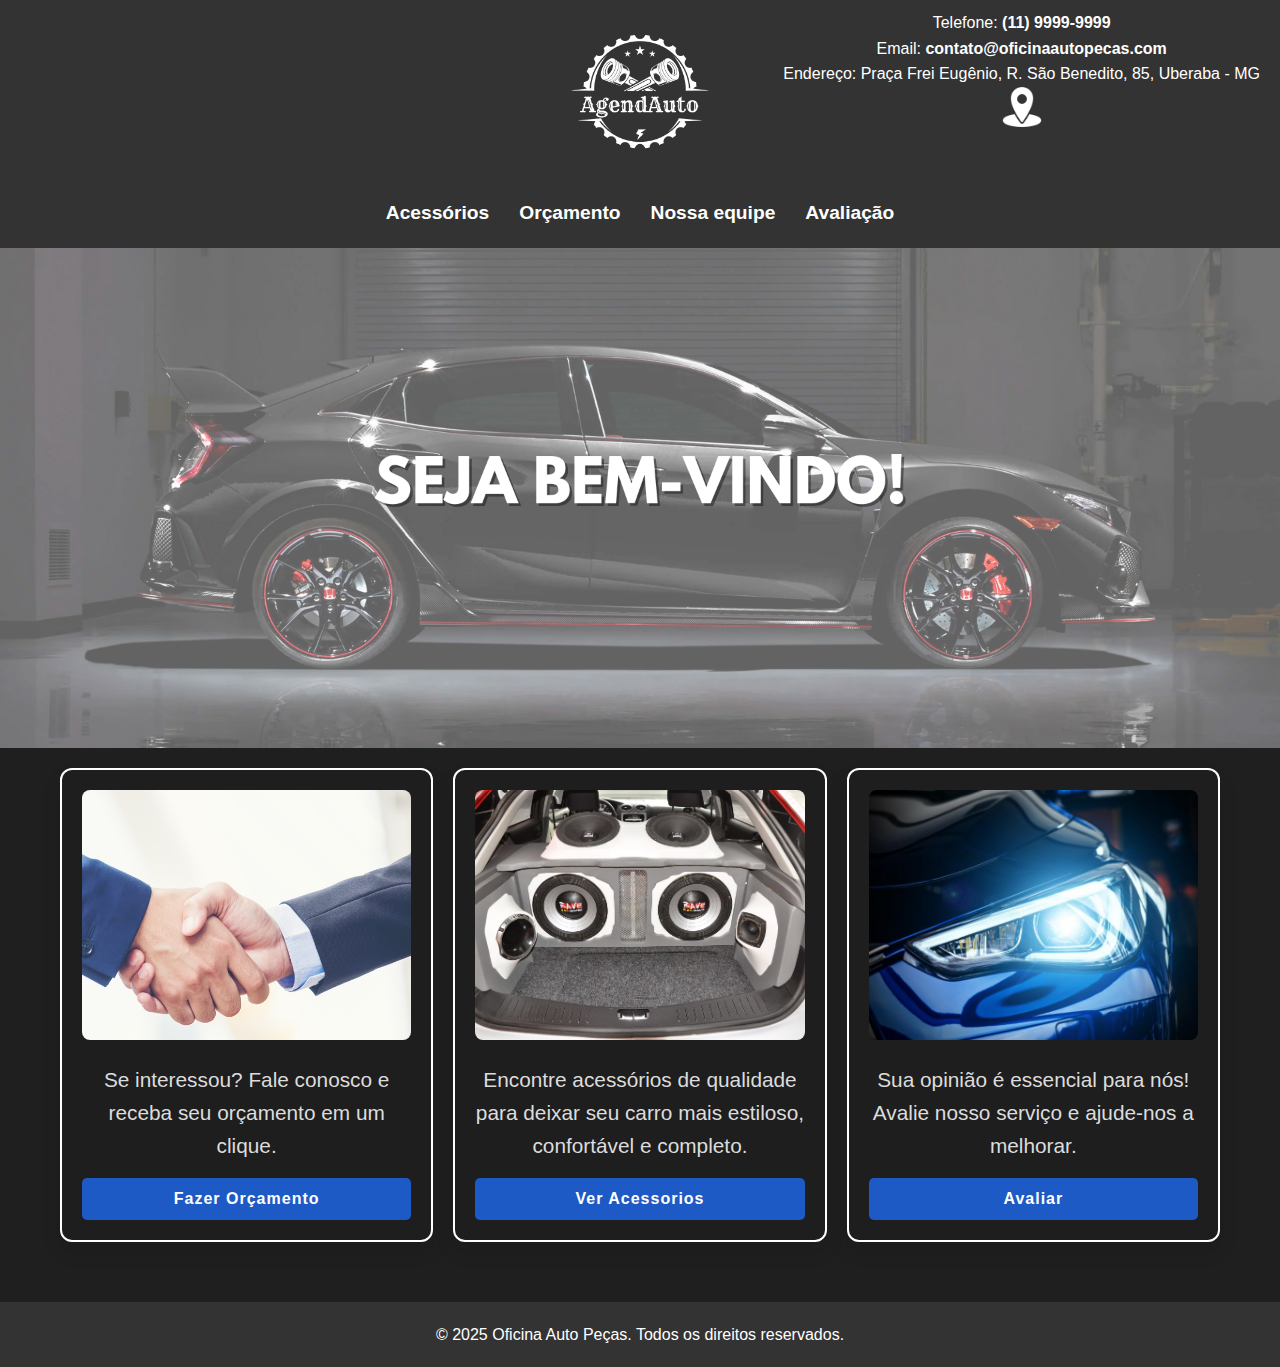
<file: index.html>
<!DOCTYPE html>
<html lang="pt-BR">

<head>
    <meta charset="UTF-8">
    <meta name="viewport" content="width=device-width, initial-scale=1.0">
    <meta http-equiv="X-UA-Compatible" content="IE=edge"> 
    <title>Oficina Auto Peças</title>
    <link rel="stylesheet" href="css/index.css">
</head>

<body>
    
    <header>
        <div id="contato-header">
            <p>Telefone: <a href="tel:+5511999999999">(11) 9999-9999</a></p>
            <p>Email: <a href="mailto:contato@oficinaautopecas.com">contato@oficinaautopecas.com</a></p>
            <p>Endereço: Praça Frei Eugênio, R. São Benedito, 85, Uberaba - MG</p>
            <a href="https://www.google.com/maps/place/Centro+de+Forma%C3%A7%C3%A3o+Profissional+Fidelis+Reis+-+SENAI+Uberaba/data=!4m2!3m1!1s0x0:0x7d51e2721bc7f52e?sa=X&ved=1t:2428&ictx=111">
                <img src="./imagens/icons8-localização-50.png" alt="iconemapa" >
            </a>
            </a>
        </div>

        <img src="./imagens/Design sem nome (2).png" alt="logo">
        <nav>
            <ul>
                <li><a href="./produtos.html">Acessórios</a></li>
                <li><a href="orcamento.html">Orçamento</a></li>
                <li><a href="equipe.html">Nossa equipe</a></li>
                <li><a href="feedback.html">Avaliação</a></li>
            </ul>
        </nav>
      
    </header>
    <section id="Banner">
        <img src="./imagens/INICIO.png" alt="banner">
    </section>


    <main>
        <section id="AcessoSite">
            <div class="grid-container">
                <div class="item" data-name="Orçamento">
                    <img src="./imagens/apertos-de-mao-tipos.jpg" alt="aperto">
                    <p>Se interessou? Fale conosco e receba seu orçamento em um clique.</p>
                    <!-- Botão com onclick -->
                    <button class="add-to-cart" onclick="window.location.href='orcamento.html'" aria-label="orcamento">Fazer Orçamento</button>
                </div>
                <div class="item" data-name="Acessorios">
                    <img src="./imagens/som-automotivo.jpg" alt="ImagemAcessorios">
                    <p>Encontre acessórios de qualidade para deixar seu carro mais estiloso, confortável e completo.</p>
                    <!-- Botão com onclick -->
                    <button class="add-to-cart" onclick="window.location.href='produtos.html'" aria-label="Adicionar Sistema de Som ao carrinho">Ver Acessorios</button>
                </div>
                <div class="item" data-name="Contato">
                    <img src="./imagens/farol de led.jpg" alt="Farol de LED">
                    <p>Sua opinião é essencial para nós! Avalie nosso serviço e ajude-nos a melhorar.</p>
                    <!-- Botão com onclick -->
                    <button class="add-to-cart" onclick="window.location.href='feedback.html'" aria-label="Adicionar Farol de LED ao carrinho">Avaliar</button>
                </div>
            </div>
        </section>
        
    </main>
    
    <footer>
        <p>&copy; 2025 Oficina Auto Peças. Todos os direitos reservados.</p>
    </footer>

</body>
<script src="./js/script.js"></script>
</html>
</file>
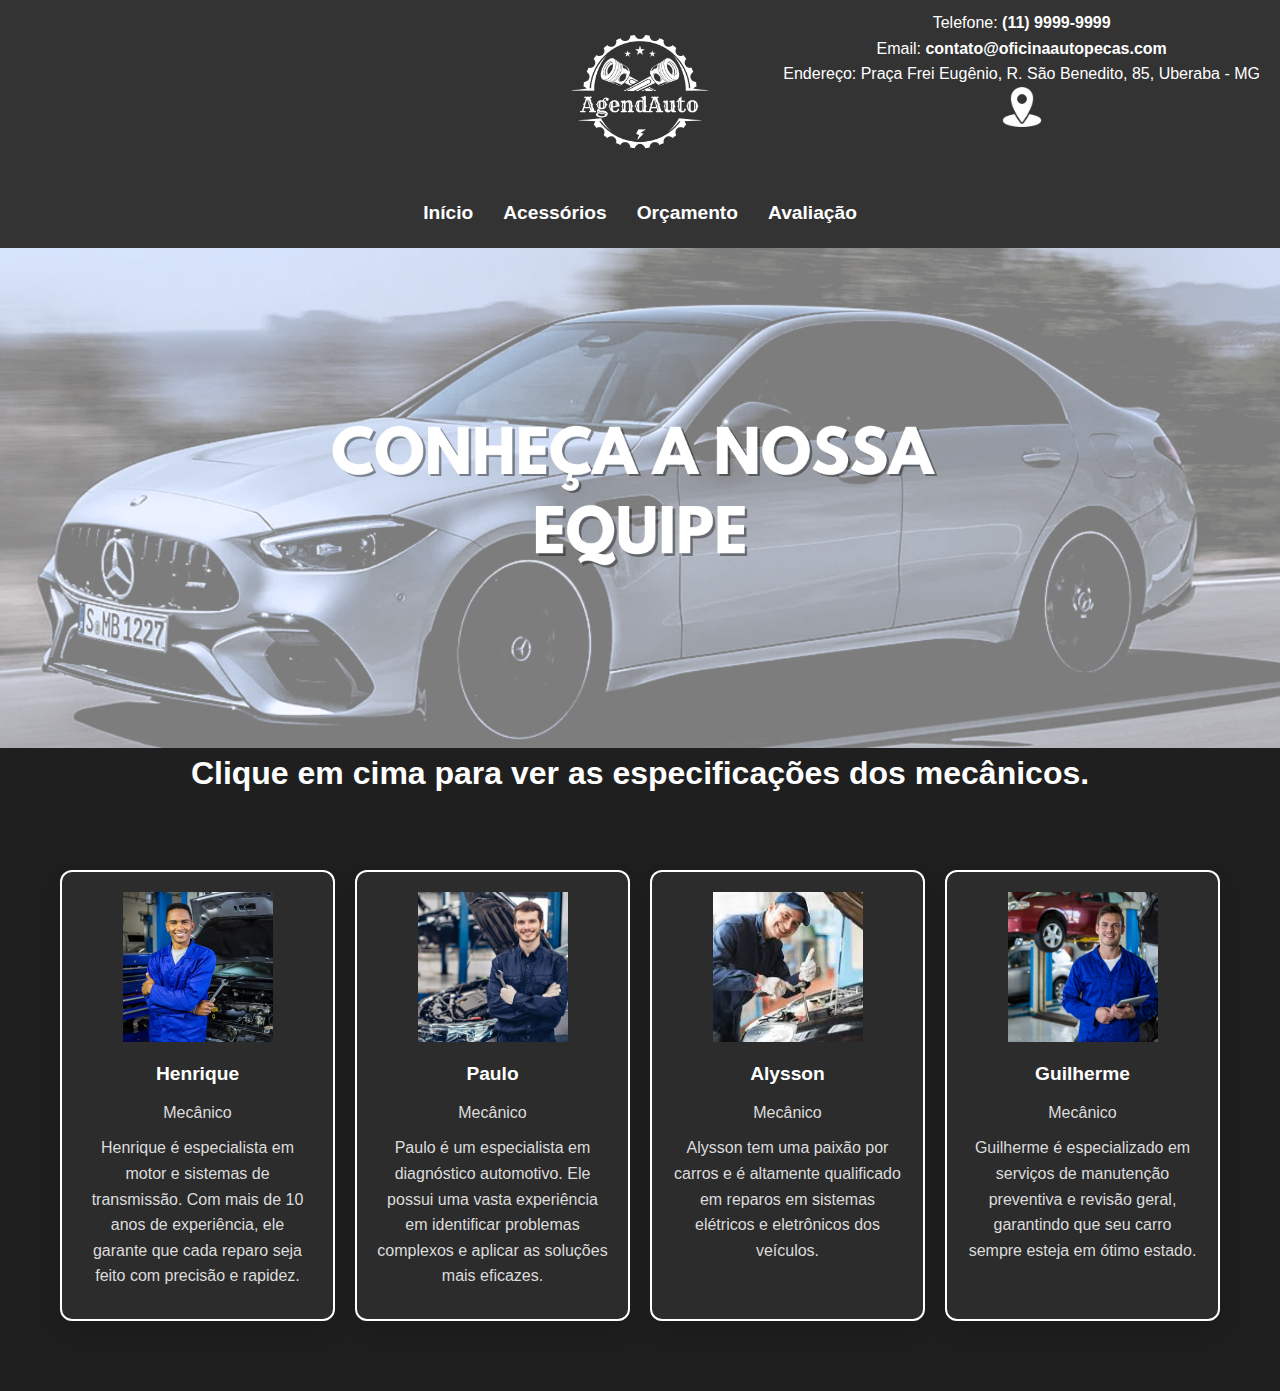
<file: equipe.html>
<!DOCTYPE html>
<html lang="en">

<head>
    <meta charset="UTF-8">
    <meta name="viewport" content="width=device-width, initial-scale=1.0">
    <title>Nossa equipe!</title>
    <link rel="stylesheet" href="./css/equipe.css">
</head>

<body>
    <header>
        <div id="contato-header">
            <p>Telefone: <a href="tel:+5511999999999">(11) 9999-9999</a></p>
            <p>Email: <a href="mailto:contato@oficinaautopecas.com">contato@oficinaautopecas.com</a></p>
            <p>Endereço: Praça Frei Eugênio, R. São Benedito, 85, Uberaba - MG</p>
            <a href="https://www.google.com/maps/place/Centro+de+Forma%C3%A7%C3%A3o+Profissional+Fidelis+Reis+-+SENAI+Uberaba/data=!4m2!3m1!1s0x0:0x7d51e2721bc7f52e?sa=X&ved=1t:2428&ictx=111">
                <img src="./imagens/icons8-localização-50.png" alt="iconemapa">
            </a>
        </div>

        <img src="./imagens/Design sem nome (2).png" alt="logo">
        <nav>
            <ul>
                <li><a href="index.html">Início</a></li>
                <li><a href="./produtos.html">Acessórios</a></li>
                <li><a href="orcamento.html">Orçamento</a></li>
                <li><a href="feedback.html">Avaliação</a></li>
            </ul>
        </nav>

    </header>
    <section id="Banner">
        <img src="./imagens/Nossaequipe.png" alt="banner">
        <h1>Clique em cima para ver as especificações dos mecânicos.<h1>
    </section>
    <section class="team">
        <div class="team-container">
            <div class="team-member">
                <img src="./imagens/mecanico1.webp" alt="Membro 1">
                <h3>Henrique</h3>
                <p>Mecânico</p>
                <div class="description">
                    <p>Henrique é especialista em motor e sistemas de transmissão. Com mais de 10 anos de experiência, ele garante que cada reparo seja feito com precisão e rapidez.</p>
                </div>
            </div>
            <div class="team-member">
                <img src="./imagens/mecanico2.webp" alt="Membro 2">
                <h3>Paulo</h3>
                <p>Mecânico</p>
                <div class="description">
                    <p>Paulo é um especialista em diagnóstico automotivo. Ele possui uma vasta experiência em identificar problemas complexos e aplicar as soluções mais eficazes.</p>
                </div>
            </div>
            <div class="team-member">
                <img src="./imagens/mecanico3.jpg" alt="Membro 3">
                <h3>Alysson</h3>
                <p>Mecânico</p>
                <div class="description">
                    <p>Alysson tem uma paixão por carros e é altamente qualificado em reparos em sistemas elétricos e eletrônicos dos veículos.</p>
                </div>
            </div>
            <div class="team-member">
                <img src="./imagens/mecanico5.jpg" alt="Membro 4">
                <h3>Guilherme</h3>
                <p>Mecânico</p>
                <div class="description">
                    <p>Guilherme é especializado em serviços de manutenção preventiva e revisão geral, garantindo que seu carro sempre esteja em ótimo estado.</p>
                </div>
            </div>
        </div>
    </section>

    <script>
        // JavaScript para exibir e ocultar a descrição ao clicar
        const teamMembers = document.querySelectorAll('.team-member');

        teamMembers.forEach(member => {
            member.addEventListener('click', () => {
                const description = member.querySelector('.description');
                // Toggle a visibilidade da descrição
                description.style.display = description.style.display === 'none' ? 'block' : 'none';
            });
        });
    </script>
</body>

</html>
</file>
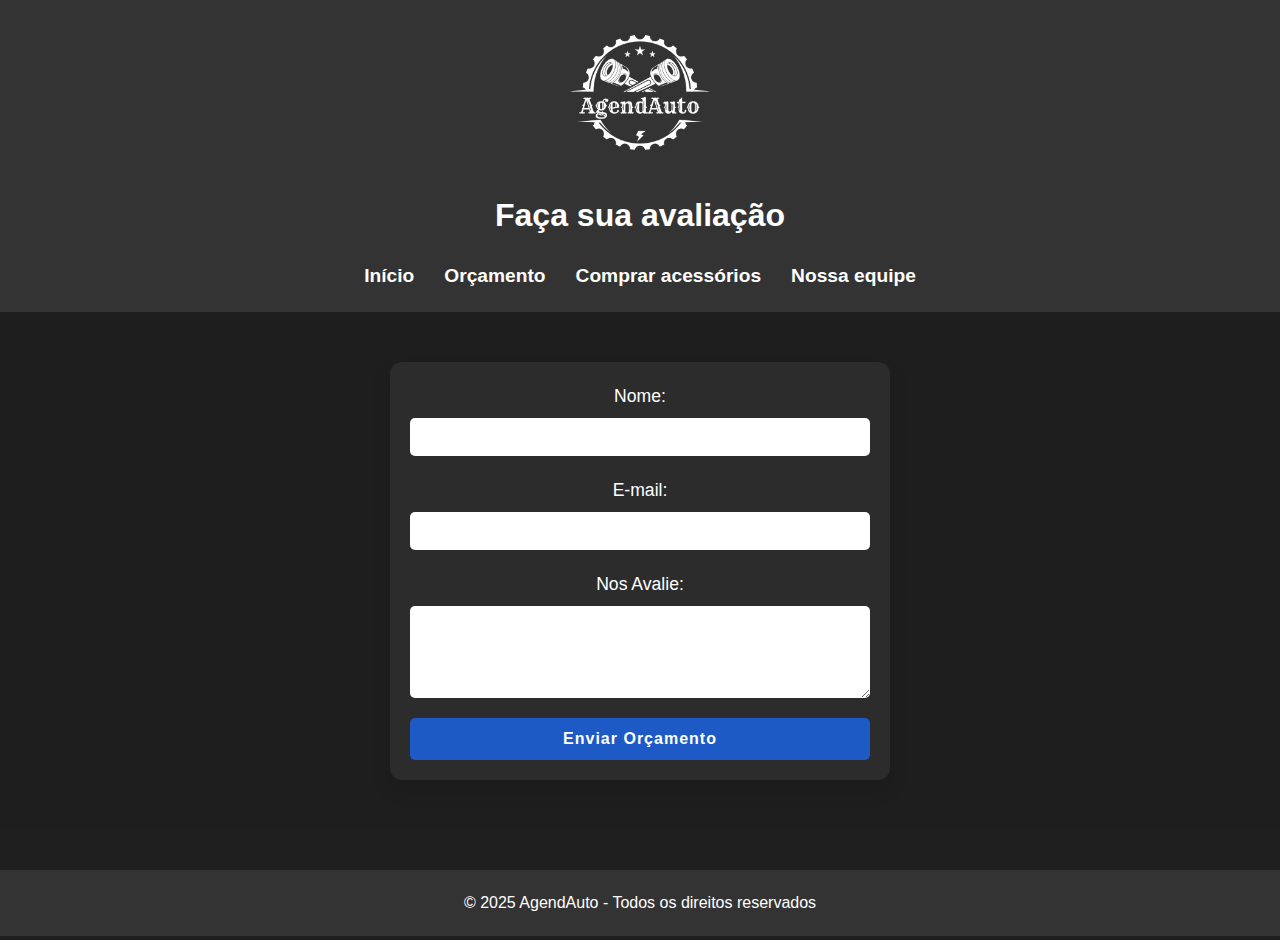
<file: feedback.html>
<!DOCTYPE html>
<html lang="pt-br">
<head>
    <meta charset="UTF-8">
    <meta name="viewport" content="width=device-width, initial-scale=1.0">
    <title>Orçamento - AgendAuto</title>
    <link rel="stylesheet" href="./css/orcamento.css">
    <script defer src="./js/script.js"></script>
</head>
<body>
    <header>
        <img src="./imagens/Design sem nome (2).png" alt="Logo" class="logo-pequena">
        <h1>Faça sua avaliação</h1>
        <nav>
            <ul>
                <li><a href="index.html">Início</a></li>
                <li><a href="orcamento.html">Orçamento</a></li>
                <li><a href="produtos.html">Comprar acessórios</a></li>
                <li><a href="equipe.html">Nossa equipe</a></li>
            </ul>
        </nav>
    </header>
    <main>
        <form id="orcamento-form">
            <label for="nome">Nome:</label>
            <input type="text" id="nome" name="nome" required>

            <label for="email">E-mail:</label>
            <input type="email" id="email" name="email" required>

            <label for="mensagem">Nos Avalie:</label>
            <textarea id="mensagem" name="mensagem" rows="4"></textarea>

            <button type="submit">Enviar Orçamento</button>
        </form>
    </main>
    <footer>
        <p>&copy; 2025 AgendAuto - Todos os direitos reservados</p>
    </footer>
</body>
</html>
</file>
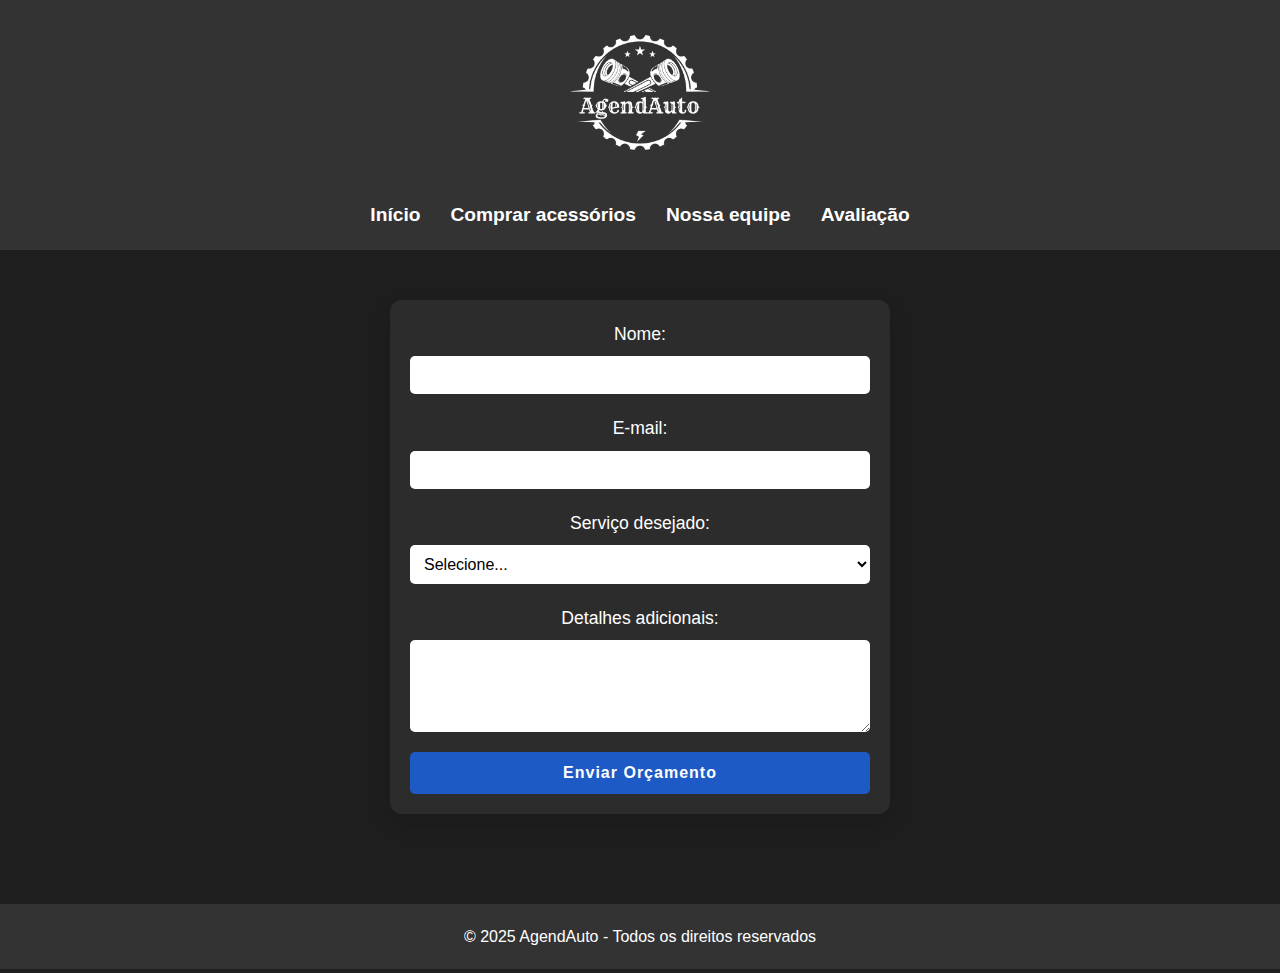
<file: orcamento.html>
<!DOCTYPE html>
<html lang="pt-br">
<head>
    <meta charset="UTF-8">
    <meta name="viewport" content="width=device-width, initial-scale=1.0">
    <title>Orçamento - AgendAuto</title>
    <link rel="stylesheet" href="./css/orcamento.css">
    <script defer src="./js/script.js"></script>
</head>
<body>
    <header>
        <img src="./imagens/Design sem nome (2).png" alt="Logo" class="logo-pequena">
        <nav>
            <ul>
                <li><a href="index.html">Início</a></li>
                <li><a href="produtos.html">Comprar acessórios</a></li>
                <li><a href="equipe.html">Nossa equipe</a></li>
                <li><a href="feedback.html">Avaliação</a></li>
            </ul>
        </nav>
    </header>
    <main>
        <form id="orcamento-form">
            <label for="nome">Nome:</label>
            <input type="text" id="nome" name="nome" required>

            <label for="email">E-mail:</label>
            <input type="email" id="email" name="email" required>

            <label for="servico">Serviço desejado:</label>
            <select id="servico" name="servico" required>
                <option value="">Selecione...</option>
                <option value="troca-oleo">Troca de Óleo</option>
                <option value="balanceamento">Balanceamento</option>
                <option value="freios">Revisão de Freios</option>
            </select>

            <label for="mensagem">Detalhes adicionais:</label>
            <textarea id="mensagem" name="mensagem" rows="4"></textarea>

            <button type="submit">Enviar Orçamento</button>
        </form>
    </main>
    <footer>
        <p>&copy; 2025 AgendAuto - Todos os direitos reservados</p>
    </footer>
</body>
</html>
</file>
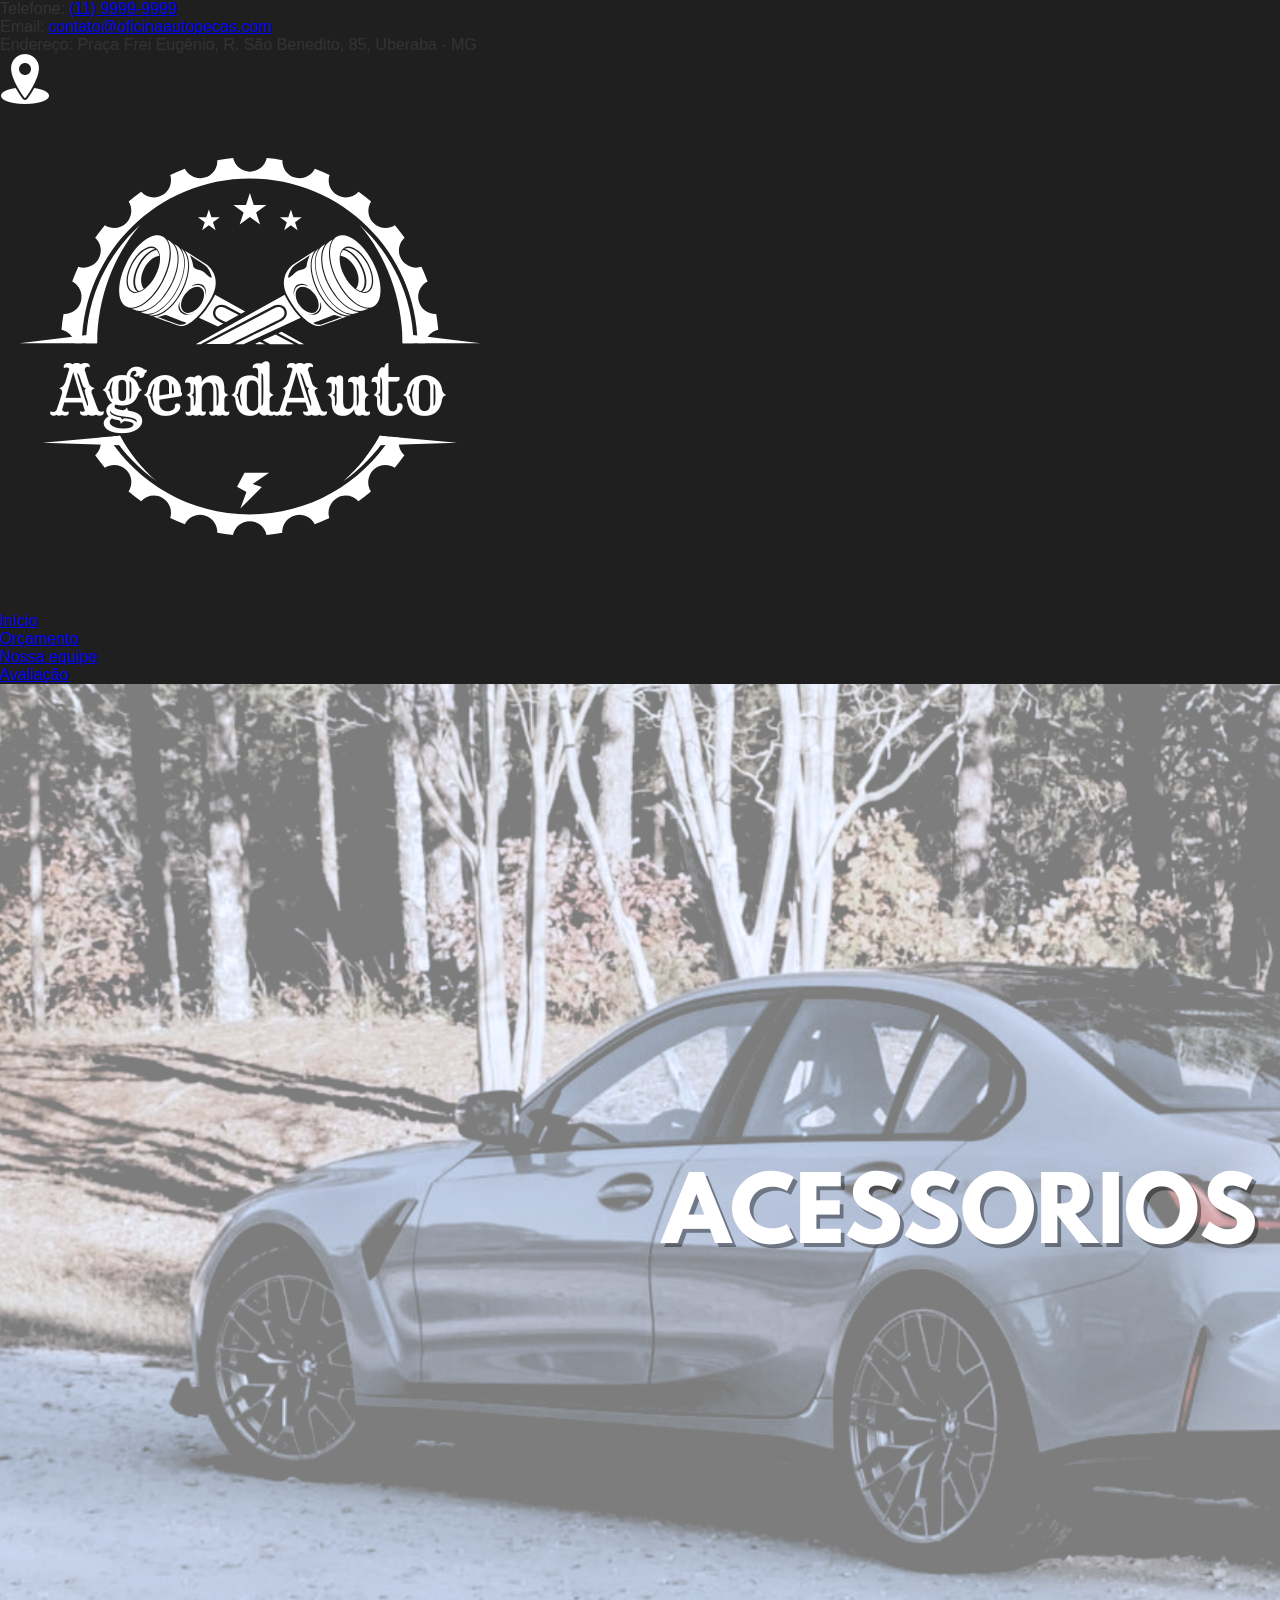
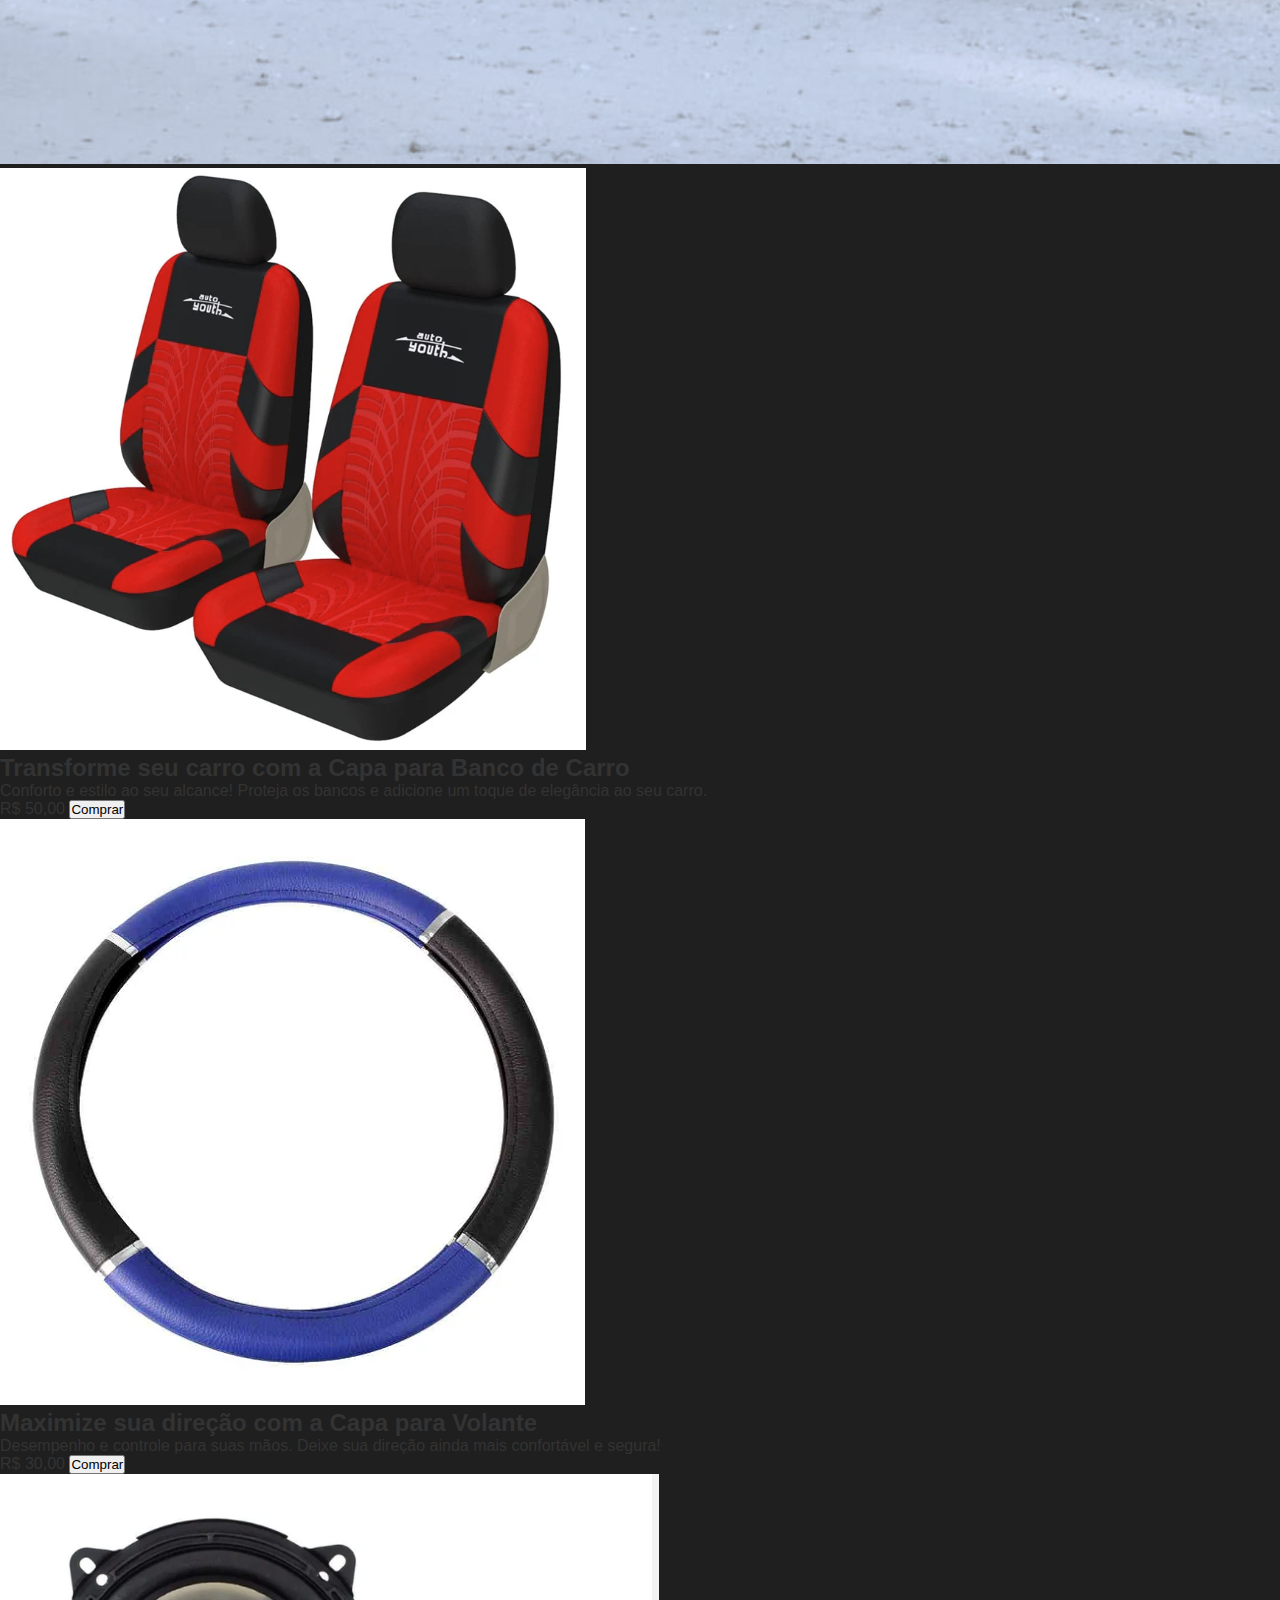
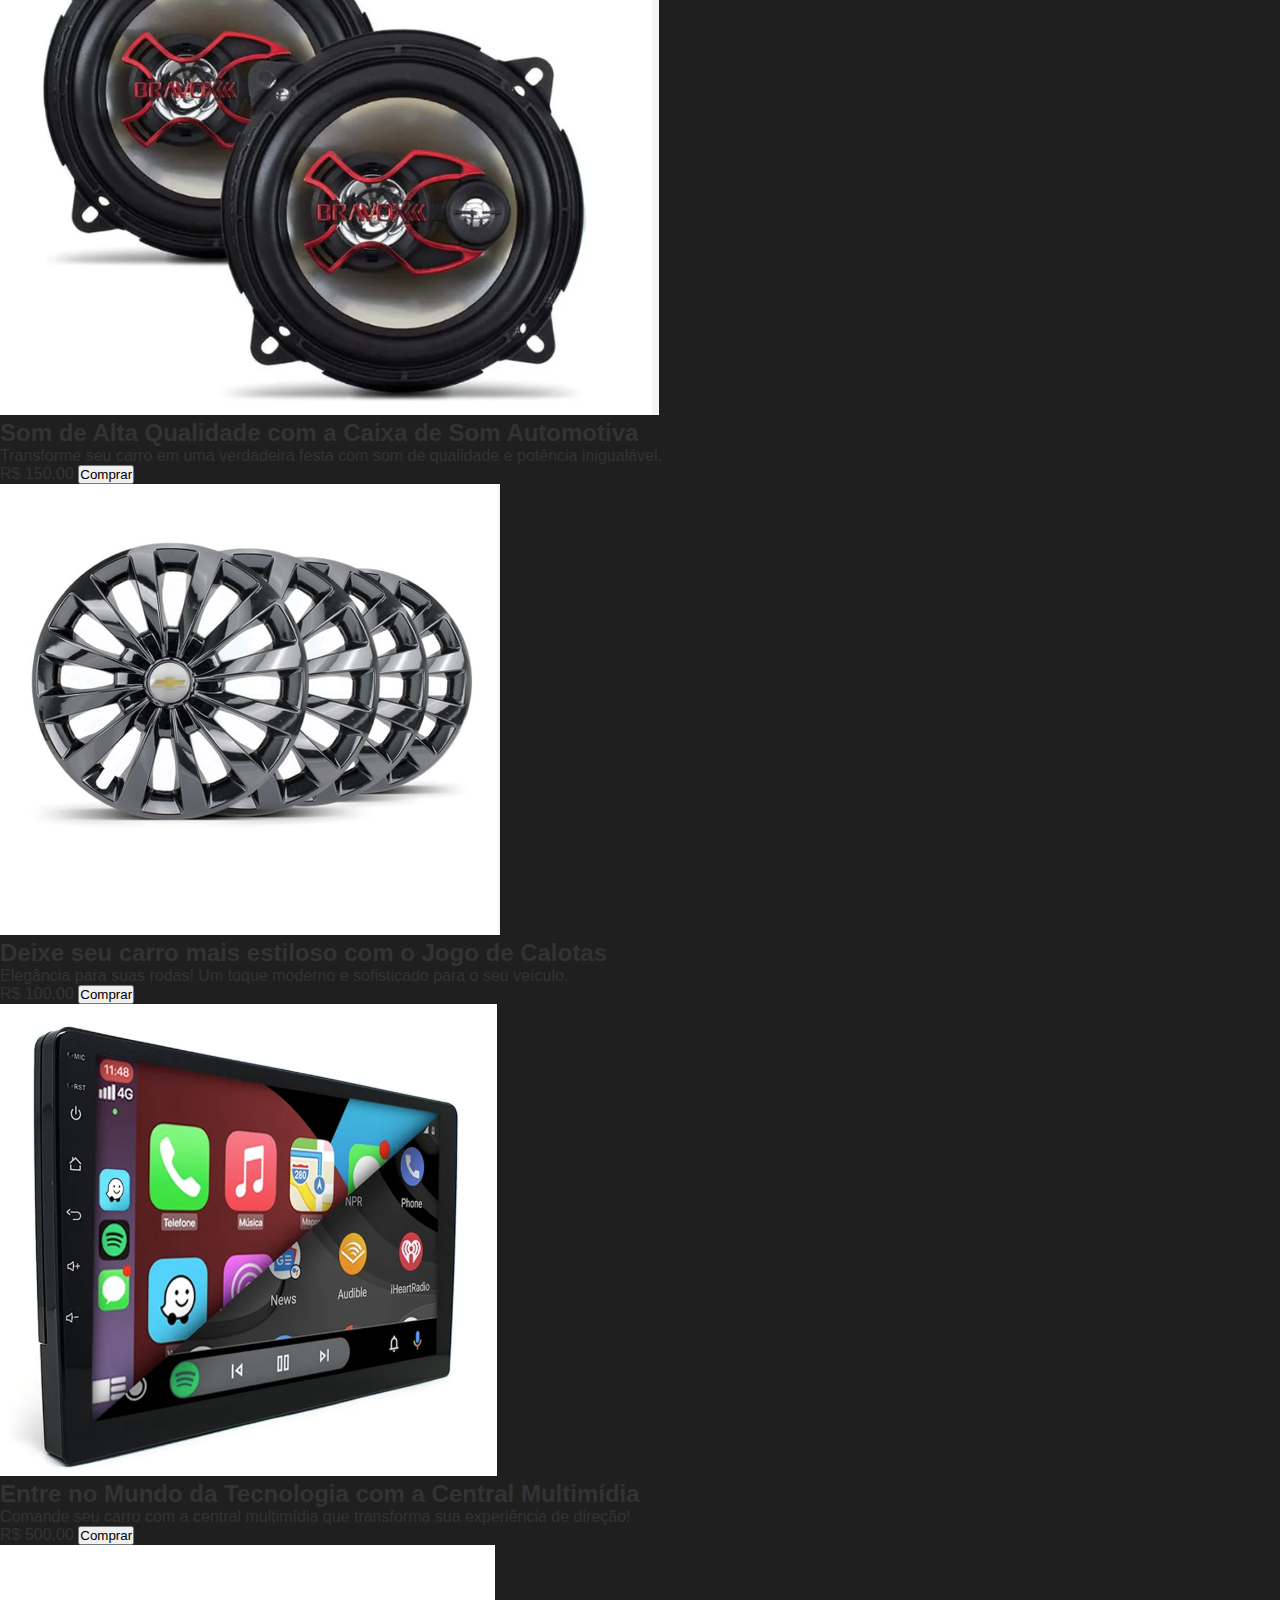
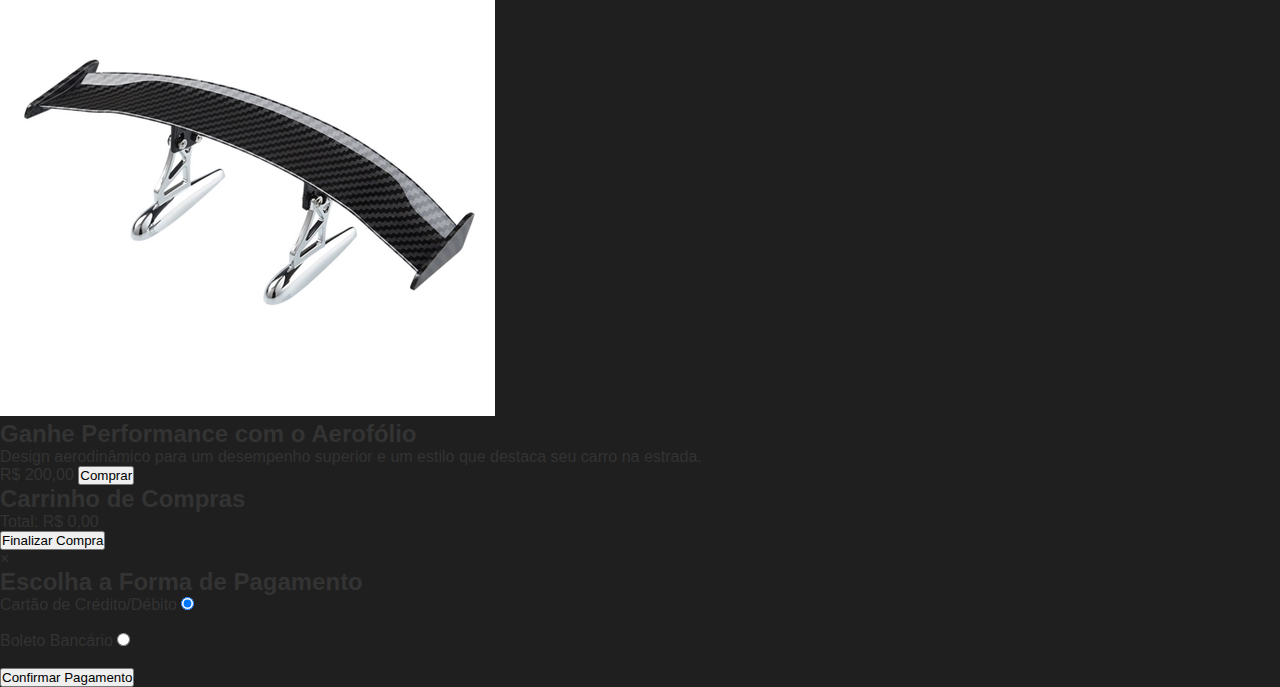
<file: produtos.html>
<!DOCTYPE html>
<html lang="pt-BR">
<head>
    <meta charset="UTF-8">
    <meta name="viewport" content="width=device-width, initial-scale=1.0">
    <title>Compra de Acessórios - AgendAuto</title>
    <link rel="stylesheet" href="./css/style.css">
</head>
<body>

    <header>
        <div id="contato-header">
            <p>Telefone: <a href="tel:+5511999999999">(11) 9999-9999</a></p>
            <p>Email: <a href="mailto:contato@oficinaautopecas.com">contato@oficinaautopecas.com</a></p>
            <p>Endereço: Praça Frei Eugênio, R. São Benedito, 85, Uberaba - MG</p>
            <a href="https://www.google.com/maps/place/Centro+de+Forma%C3%A7%C3%A3o+Profissional+Fidelis+Reis+-+SENAI+Uberaba/data=!4m2!3m1!1s0x0:0x7d51e2721bc7f52e?sa=X&ved=1t:2428&ictx=111">
                <img src="./imagens/icons8-localização-50.png" alt="iconemapa" >
            </a>
            </a>
        </div>

        <img src="./imagens/Design sem nome (2).png" alt="Logo" class="logo-pequena">
        <nav>
            <ul>
                <li><a href="index.html">Início</a></li>
                <li><a href="orcamento.html">Orçamento</a></li>
                <li><a href="equipe.html">Nossa equipe</a></li>
                <li><a href="feedback.html">Avaliação</a></li>
            </ul>
        </nav>
    </header>
    <section id="Banner">
        <img src="./imagens/ACESSORIOS.png" alt="banner">
    </section>
    <main>
        <section class="produtos">
            <div class="produto">
                <img src="./imagens/Capa de banco.png" alt="Capa para banco de carro">
                <h2>Transforme seu carro com a <span class="destaque">Capa para Banco de Carro</span></h2>
                <p>Conforto e estilo ao seu alcance! Proteja os bancos e adicione um toque de elegância ao seu carro.</p>
                <span class="preco">R$ 50,00</span>
                <button class="btn-adicionar" data-nome="Capa para banco de carro" data-preco="50">Comprar</button>
            </div>
    
            <div class="produto">
                <img src="./imagens/Capa de volante.png" alt="Capa para volante">
                <h2>Maximize sua direção com a <span class="destaque">Capa para Volante</span></h2>
                <p>Desempenho e controle para suas mãos. Deixe sua direção ainda mais confortável e segura!</p>
                <span class="preco">R$ 30,00</span>
                <button class="btn-adicionar" data-nome="Capa para volante" data-preco="30">Comprar</button>
            </div>
    
            <div class="produto">
                <img src="./imagens/Som.png" alt="Caixa de som automotiv">
                <h2>Som de Alta Qualidade com a <span class="destaque">Caixa de Som Automotiva</span></h2>
                <p>Transforme seu carro em uma verdadeira festa com som de qualidade e potência inigualável.</p>
                <span class="preco">R$ 150,00</span>
                <button class="btn-adicionar" data-nome="Caixa de som automotiv" data-preco="150">Comprar</button>
            </div>
    
            <div class="produto">
                <img src="./imagens/Calota.png" alt="Jogo Calota">
                <h2>Deixe seu carro mais estiloso com o <span class="destaque">Jogo de Calotas</span></h2>
                <p>Elegância para suas rodas! Um toque moderno e sofisticado para o seu veículo.</p>
                <span class="preco">R$ 100,00</span>
                <button class="btn-adicionar" data-nome="Jogo Calota" data-preco="100">Comprar</button>
            </div>
    
            <div class="produto">
                <img src="./imagens/Multimidía.png" alt="Central Multimídia">
                <h2>Entre no Mundo da Tecnologia com a <span class="destaque">Central Multimídia</span></h2>
                <p>Comande seu carro com a central multimídia que transforma sua experiência de direção!</p>
                <span class="preco">R$ 500,00</span>
                <button class="btn-adicionar" data-nome="Central Multimídia" data-preco="500">Comprar</button>
            </div>
    
            <div class="produto">
                <img src="./imagens/Aerofólio.png" alt="Aerofólio">
                <h2>Ganhe Performance com o <span class="destaque">Aerofólio</span></h2>
                <p>Design aerodinâmico para um desempenho superior e um estilo que destaca seu carro na estrada.</p>
                <span class="preco">R$ 200,00</span>
                <button class="btn-adicionar" data-nome="Aerofólio" data-preco="200">Comprar</button>
            </div>
        </section>
    
        <section class="carrinho">
            <h2>Carrinho de Compras</h2>
            <ul id="lista-carrinho"></ul>
            <p>Total: <span id="total">R$ 0,00</span></p>
            <button id="finalizar-compra">Finalizar Compra</button>
        </section>
    </main>
    <div id="modal-pagamento" class="modal">
        <div class="modal-conteudo">
            <span id="fechar-pagamento" class="fechar-modal">&times;</span>
            <h2>Escolha a Forma de Pagamento</h2>
            <form id="form-pagamento">
                <label for="cartao">Cartão de Crédito/Débito</label>
                <input type="radio" id="cartao" name="forma-pagamento" value="cartao" checked>
                <br><br>
                <label for="boleto">Boleto Bancário</label>
                <input type="radio" id="boleto" name="forma-pagamento" value="boleto">
                <br><br>
                <button type="submit">Confirmar Pagamento</button>
            </form>
        </div>
    </div>

    <script src="./js/script.js"></script>

</body>
</html>
</file>
<file: css/equipe.css>
* {
    margin: 0;
    padding: 0;
    box-sizing: border-box;
  }
  
  body {
    font-family: Arial, sans-serif;
    line-height: 1.6;
    background-color: rgb(31, 31, 31);
    color: #fff;
    text-align: center;
  }
  
  header {
    background-color: #333;
    padding: 20px 0;
    text-align: center;
    position: relative;
  }
  
  #contato-header {
    position: absolute;
    top: 10px;
    right: 20px;
    color: white;
    font-size: 1rem;
  }
  
  #contato-header a {
    color: white;
    text-decoration: none;
    font-weight: bold;
  }
  
  #contato-header a:hover {
    color: #1d5ac5;
  }
  
  #contato-header img {
    width: 40px;
    height: 40px;
    object-fit: contain;
  }
  
  header img {
    width: 150px;
    margin-bottom: 10px;
  }

  #Banner {
    text-align: center;
    margin-top: 0; 
    padding: 0; 
  }
  
  #Banner img {
    width: 100%;
    max-height: 500px;
    object-fit: cover;
    display: block; 
  }
  
  nav ul {
    list-style: none;
    display: flex;
    justify-content: center;
    margin-top: 10px;
  }
  
  nav ul li {
    margin: 0 15px;
  }
  
  nav ul li a {
    text-decoration: none;
    color: #fff;
    font-size: 1.2rem;
    font-weight: bold;
    transition: color 0.3s;
  }
  
  nav ul li a:hover {
    color: #1d5ac5;
  }
  
  .team {
    padding: 50px 20px;
    background-color: #1e1e1e;
  }
  
  .team h2 {
    font-size: 2em;
    margin-bottom: 20px;
    color: #fff;
  }
  
  .team-container {
    display: grid;
    grid-template-columns: repeat(auto-fit, minmax(250px, 1fr));
    gap: 20px;
    max-width: 1200px;
    margin: 0 auto;
    padding: 20px;
  }
  
  .team-member {
    background: #2c2c2c;
    padding: 20px;
    border-radius: 12px;
    box-shadow: 0 10px 20px rgba(0, 0, 0, 0.1);
    text-align: center;
    transition: transform 0.3s ease-in-out, box-shadow 0.3s ease-in-out;
    border: 2px solid #ffffff;
  }
  
  .team-member:hover {
    transform: scale(1.05);
    box-shadow: 0 10px 30px rgba(0, 0, 0, 0.2);
  }
  
  .team-member img {
    width: 150px;
    height: 150px;
    object-fit: cover;
  }
  
  .team-member h3 {
    margin: 10px 0;
    font-size: 1.2em;
    color: #fff;
  }
  
  .team-member p {
    color: #dcdcdc;
    font-size: 1em;
    margin-bottom: 10px;
  }
  
  
  @media (max-width: 768px) {
    .team-container {
      grid-template-columns: repeat(2, 1fr);
    }
  }
  
  @media (max-width: 480px) {
    .team-container {
      grid-template-columns: 1fr;
    }
  
    header img {
      width: 120px;
    }
  
    nav ul {
      flex-direction: column;
      margin-top: 10px;
    }
  
    nav ul li {
      margin: 10px 0;
    }
  
    #contato-header {
      width: 100%;
      text-align: center;
      padding: 10px;
    }
  }
  
  footer {
    background-color: #333;
    color: #fff;
    text-align: center;
    padding: 20px;
    margin-top: 40px;
  }
  
  footer p {
    font-size: 1rem;
  }
</file>
<file: css/index.css>
/* Reset básico para garantir que a aparência seja consistente entre os navegadores */
* {
  margin: 0;
  padding: 0;
  box-sizing: border-box;
}

/* Estilos do body */
body {
  font-family: Arial, sans-serif;
  line-height: 1.6;
  background-color: rgb(31, 31, 31);
  color: #ffffff;
}

/* Estilos do header */
header {
  background-color: #333;
  padding: 20px 0;
  text-align: center;
  position: relative; /* Necessário para posicionamento do número no canto */
}

/* Estilo para a div do número de contato */
#contato-header {
  position: absolute;
  top: 10px;
  right: 20px;
  color: white;
  font-size: 1.0rem;
}

#contato-header a {
  color: white;
  text-decoration: none;
  font-weight: bold;
}

#contato-header a:hover {
  color: #1d5ac5; /* Mudar cor quando o link for hover */
}

#contato-header img {
  width: 40px;  /* Define a largura da imagem */
  height: 40px; /* Define a altura da imagem */
  object-fit: contain; /* Garante que a imagem mantenha a proporção */
}


/* Estilos do logo */
header img {
  width: 150px;
  margin-bottom: 10px;
}

/* Estilos da navegação */
nav ul {
  list-style: none;
  display: flex;
  justify-content: center;
  margin-top: 10px;
}

nav ul li {
  margin: 0 15px;
}

nav ul li a {
  text-decoration: none;
  color: #fff;
  font-size: 1.2rem;
  font-weight: bold;
  transition: color 0.3s;
}

nav ul li a:hover {
  color: #1d5ac5;
}

#Banner {
  text-align: center;
  margin-top: 0; 
  padding: 0; 
}

#Banner img {
  width: 100%;
  max-height: 500px;
  object-fit: cover;
  display: block; 
}


/* Estilos da seção Acessórios */
.grid-container {
  display: grid;
  grid-template-columns: repeat(3, 1fr);
  gap: 20px;
  max-width: 1200px;
  margin: 0 auto;
  padding: 20px;
}

/* Estilo para cada item */
.item {
  background-color: #1e1e1e;
  color: #fff;
  padding: 20px;
  border-radius: 12px;
  box-shadow: 0 10px 20px rgba(0, 0, 0, 0.1);
  text-align: center;
  transition: transform 0.3s ease-in-out, box-shadow 0.3s ease-in-out;
  border: 2px solid #ffffff;
}

.item:hover {
  transform: scale(1.05);
  box-shadow: 0 10px 30px rgba(0, 0, 0, 0.2);
}


.item img {
  width: 100%; 
  height: 250px; 
  object-fit: cover; 
  margin-bottom: 15px;
  border-radius: 8px;
}

.item p {
  font-size: 1.3rem;
  margin-bottom: 15px;
  font-weight: 500;
  color: #dcdcdc;
}

.item button {
  background-color: #1d5ac5;
  color: white;
  border: none;
  padding: 12px 25px;
  cursor: pointer;
  border-radius: 5px;
  font-size: 16px;
  font-weight: bold;
  letter-spacing: 1px;
  transition: background-color 0.3s ease, transform 0.2s ease-in-out;
  width: 100%; /* Faz com que todos os botões tenham o mesmo tamanho */
  box-sizing: border-box; /* Garante que o padding não afete a largura total do botão */
}

/* Adicionando efeito de hover */
.item button:hover {
  background-color: #155c9e;
  transform: translateY(-3px);
}



/* Responsividade */

/* Para telas maiores que 768px, exibimos a grid com 3 colunas */
@media (max-width: 768px) {
  .grid-container {
      grid-template-columns: repeat(2, 1fr);
  }

  header img {
    width: 130px; /* Logo um pouco menor em telas menores */
  }

  nav ul li {
    margin: 0 10px;
  }
}

/* Para telas menores que 480px (smartphones), a grid se torna uma única coluna */
@media (max-width: 480px) {
  .grid-container {
      grid-template-columns: 1fr;
      padding: 10px; /* Ajuste no padding */
  }

  header img {
      width: 120px;
  }

  nav ul {
      flex-direction: column;
      margin-top: 10px;
  }

  nav ul li {
      margin: 10px 0;
  }

  #contato-header {
      width: 100%; /* Ajusta a largura do número de contato */
      text-align: center; /* Alinha o texto ao centro em telas menores */
      padding: 10px;
  }

  #contato-header a {
      font-size: 0.9rem; /* Font menor em telas pequenas */
  }

  .item {
      padding: 15px; /* Ajuste do padding nos itens para melhor aproveitamento de espaço */
  }

  .item p {
      font-size: 1rem; /* Fonte menor em telas menores */
  }

  .item button {
      padding: 10px 20px; /* Ajuste no tamanho do botão para telas pequenas */
  }
}

footer {
  background-color: #333;
  color: #fff;
  text-align: center;
  padding: 20px;
  margin-top: 40px;
}

footer p {
  font-size: 1rem;
}
</file>
<file: css/orcamento.css>
/* Reset básico para garantir que a aparência seja consistente entre os navegadores */
* {
  margin: 0;
  padding: 0;
  box-sizing: border-box;
}

/* Estilos do body */
body {
  font-family: Arial, sans-serif;
  line-height: 1.6;
  background-color: rgb(31, 31, 31);
  color: #fff;
  text-align: center;
}

/* Estilos do header */
header {
  background-color: #333;
  padding: 20px 0;
  text-align: center;
  position: relative;
}

header h1 {
  color: white;
  font-size: 2em;
  margin-bottom: 20px;
}

.logo-pequena {
  position: center;
  width: 152px; /* Ajuste o tamanho conforme necessário */
  margin-bottom: 10px;
}

/* Estilos da navegação */
nav ul {
  list-style: none;
  display: flex;
  justify-content: center;
  margin-top: 10px;
}

nav ul li {
  margin: 0 15px;
}

nav ul li a {
  text-decoration: none;
  color: #fff;
  font-size: 1.2rem;
  font-weight: bold;
  transition: color 0.3s;
}

nav ul li a:hover {
  color: #1d5ac5;
}

/* Estilos do formulário */
main {
  padding: 50px 20px;
  background-color: #1e1e1e;
}

form {
  display: flex;
  flex-direction: column;
  max-width: 500px;
  margin: 0 auto;
  background-color: #2c2c2c;
  padding: 20px;
  border-radius: 12px;
  box-shadow: 0 10px 20px rgba(0, 0, 0, 0.1);
}

form label {
  color: #fff;
  margin-bottom: 8px;
  font-size: 1.1rem;
}

form input, form select, form textarea {
  background-color: #ffffff;
  color: #000000;
  border: none;
  padding: 10px;
  margin-bottom: 20px;
  border-radius: 5px;
  font-size: 1rem;
}

form input:focus, form select:focus, form textarea:focus {
  outline: none;
  border: 2px solid #1d5ac5;
}

form button {
  background-color: #1d5ac5;
  color: white;
  border: none;
  padding: 12px 25px;
  cursor: pointer;
  border-radius: 5px;
  font-size: 16px;
  font-weight: bold;
  letter-spacing: 1px;
  transition: background-color 0.3s ease, transform 0.2s ease-in-out;
}

form button:hover {
  background-color: #155c9e;
  transform: translateY(-3px);
}

/* Estilos do footer */
footer {
  background-color: #333;
  color: #fff;
  text-align: center;
  padding: 20px;
  margin-top: 40px;
}

footer p {
  font-size: 1rem;
}

/* Responsividade */

/* Para telas de até 768px de largura (tablets e dispositivos médios) */
@media (max-width: 768px) {
  nav ul {
    flex-direction: column;
    margin-top: 10px;
  }

  nav ul li {
    margin: 10px 0;
  }

  form {
    width: 90%; /* Ajusta a largura do formulário para não ficar tão largo em telas menores */
    padding: 15px;
  }
}

/* Para telas de até 480px de largura (celulares) */
@media (max-width: 480px) {
  header h1 {
    font-size: 1.6em;
  }

  /* Ajustes no formulário */
  form {
    width: 90%;
    padding: 15px;
  }

  form input, form select, form textarea {
    font-size: 0.9rem; /* Reduz a fonte dos campos para que caibam melhor na tela */
  }

  form button {
    font-size: 14px; /* Diminui o tamanho do botão */
    padding: 10px 20px; /* Ajusta o padding do botão */
  }
}

/* Para telas muito pequenas (como smartphones em modo paisagem) */
@media (max-width: 360px) {
  header h1 {
    font-size: 1.4em; /* Ajuste do tamanho da fonte para pequenas telas */
  }

  form {
    width: 85%; /* Aumenta a largura do formulário para não ficar apertado */
    padding: 12px;
  }

  form input, form select, form textarea {
    font-size: 0.85rem; /* Fonte menor ainda */
  }
}
</file>
<file: css/style.css>
/* Reset básico para garantir que a aparência seja consistente entre os navegadores */
* {
  margin: 0;
  padding: 0;
  box-sizing: border-box;
}

/* Estilos do body */
body {
  font-family: Arial, sans-serif;
  background-color: rgb(31, 31, 31);
  color: #333;
}

/* Responsividade: para telas de até 768px (tablets e dispositivos médios) */
@media (max-width: 768px) {
  header h1 {
    font-size: 2rem;
  }

  /* Ajusta a largura da imagem do banner */
  #Banner img {
    max-height: 300px;
  }

  /* Ajustes no layout de navegação */
  nav ul {
    flex-direction: column;
    margin-top: 10px;
  }

  nav ul li {
    margin: 10px 0;
  }

  /* Ajusta o layout da seção de produtos */
  .produtos {
    grid-template-columns: repeat(2, 1fr); /* 2 colunas em vez de 3 */
  }

  /* Ajustes no layout do carrinho de compras */
  .carrinho {
    padding: 15px;
  }

  /* Ajustes no formulário */
  form {
    padding: 15px;
  }

  button {
    font-size: 1rem; /* Ajuste para botões em telas pequenas */
  }
}

/* Responsividade: para telas de até 480px (celulares) */
@media (max-width: 480px) {
  header h1 {
    font-size: 1.5rem; /* Reduz o tamanho do título */
  }

  /* Ajusta o layout da seção de produtos */
  .produtos {
    grid-template-columns: 1fr; /* Exibe uma coluna para dispositivos pequenos */
  }

  .produto {
    padding: 10px;
  }

  .produto h2 {
    font-size: 1.5rem;
  }

  .produto p {
    font-size: 0.9rem;
  }

  .preco {
    font-size: 1.3rem;
  }

  .btn-adicionar {
    padding: 8px 15px;
    font-size: 1rem;
  }

  /* Ajustes no carrinho de compras */
  .carrinho {
    padding: 12px;
  }

  #total {
    font-size: 1.4rem;
  }

  #finalizar-compra {
    padding: 12px 25px;
    font-size: 1.2rem;
  }

  /* Modal de pagamento */
  .modal-conteudo {
    width: 90%;
  }

  button {
    padding: 8px 15px;
    font-size: 1rem;
  }
}

/* Responsividade: para telas muito pequenas (como smartphones em modo retrato ou pequenas telas) */
@media (max-width: 360px) {
  header h1 {
    font-size: 1.3rem;
  }

  .produto h2 {
    font-size: 1.3rem;
  }

  .produto p {
    font-size: 0.8rem;
  }

  .preco {
    font-size: 1.2rem;
  }

  .btn-adicionar {
    font-size: 0.9rem;
    padding: 8px 12px;
  }

  /* Carrinho de compras e finalização */
  #finalizar-compra {
    padding: 10px 20px;
    font-size: 1rem;
  }

  #total {
    font-size: 1.3rem;
  }

  /* Modal */
  .modal-conteudo {
    width: 95%;
  }

  button {
    padding: 8px 15px;
  }
}
</file>
